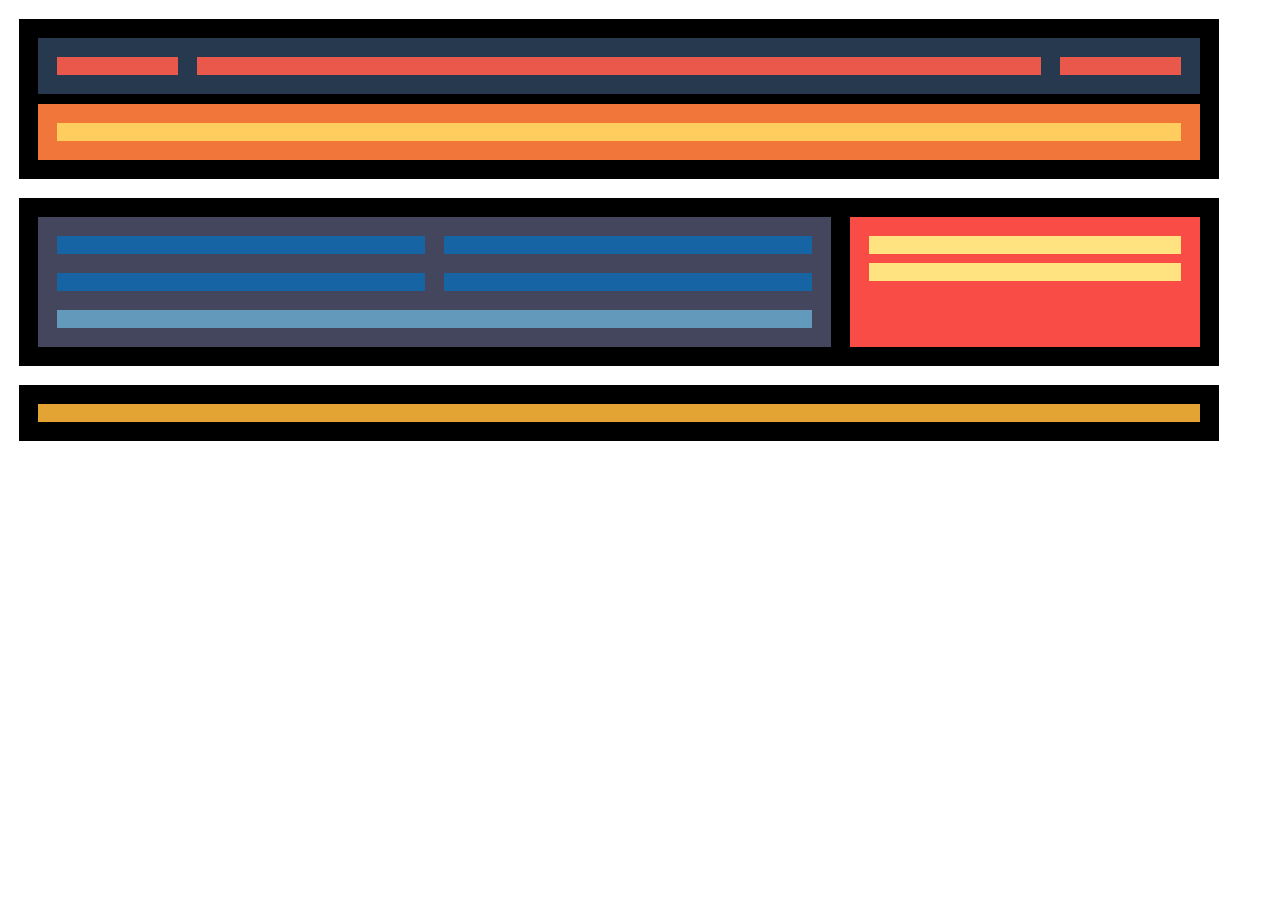
<file: nivel1/index.html>
<!DOCTYPE html>
<html lang="en">
	<head>
		<meta charset="UTF-8" />
		<meta http-equiv="X-UA-Compatible" content="IE=edge" />
		<meta name="viewport" content="width=device-width, initial-scale=1.0" />
		<!-- fontawesome -->
		<link
			rel="stylesheet"
			href="https://pro.fontawesome.com/releases/v5.10.0/css/all.css"
			integrity="sha384-AYmEC3Yw5cVb3ZcuHtOA93w35dYTsvhLPVnYs9eStHfGJvOvKxVfELGroGkvsg+p"
			crossorigin="anonymous"
		/>
		<!-- custom css -->
		<link rel="stylesheet" href="styles/main.css" />
		<title>Itinerario React - Sprint1 - Ex1</title>
	</head>
	<body>
		<div class="container">
			<header class="header">
				<nav class="nav-bar">
					<div class="logo"></div>
					<div class="search"></div>
					<div class="menu"></div>
				</nav>
				<div class="hero-container"><div class="hero"></div></div>
			</header>
			<div class="main-container">
				<main class="main">
					<article class="main-article"></article>
					<article class="main-article"></article>
					<article class="main-article"></article>
					<article class="main-article"></article>
					<article class="last-main-article"></article>
				</main>
				<aside class="aside">
					<article class="aside-article"></article>
					<article class="aside-article"></article>
				</aside>
			</div>
			<footer class="footer">
				<div class="footer-container"></div>
			</footer>
		</div>
	</body>
</html>
</file>
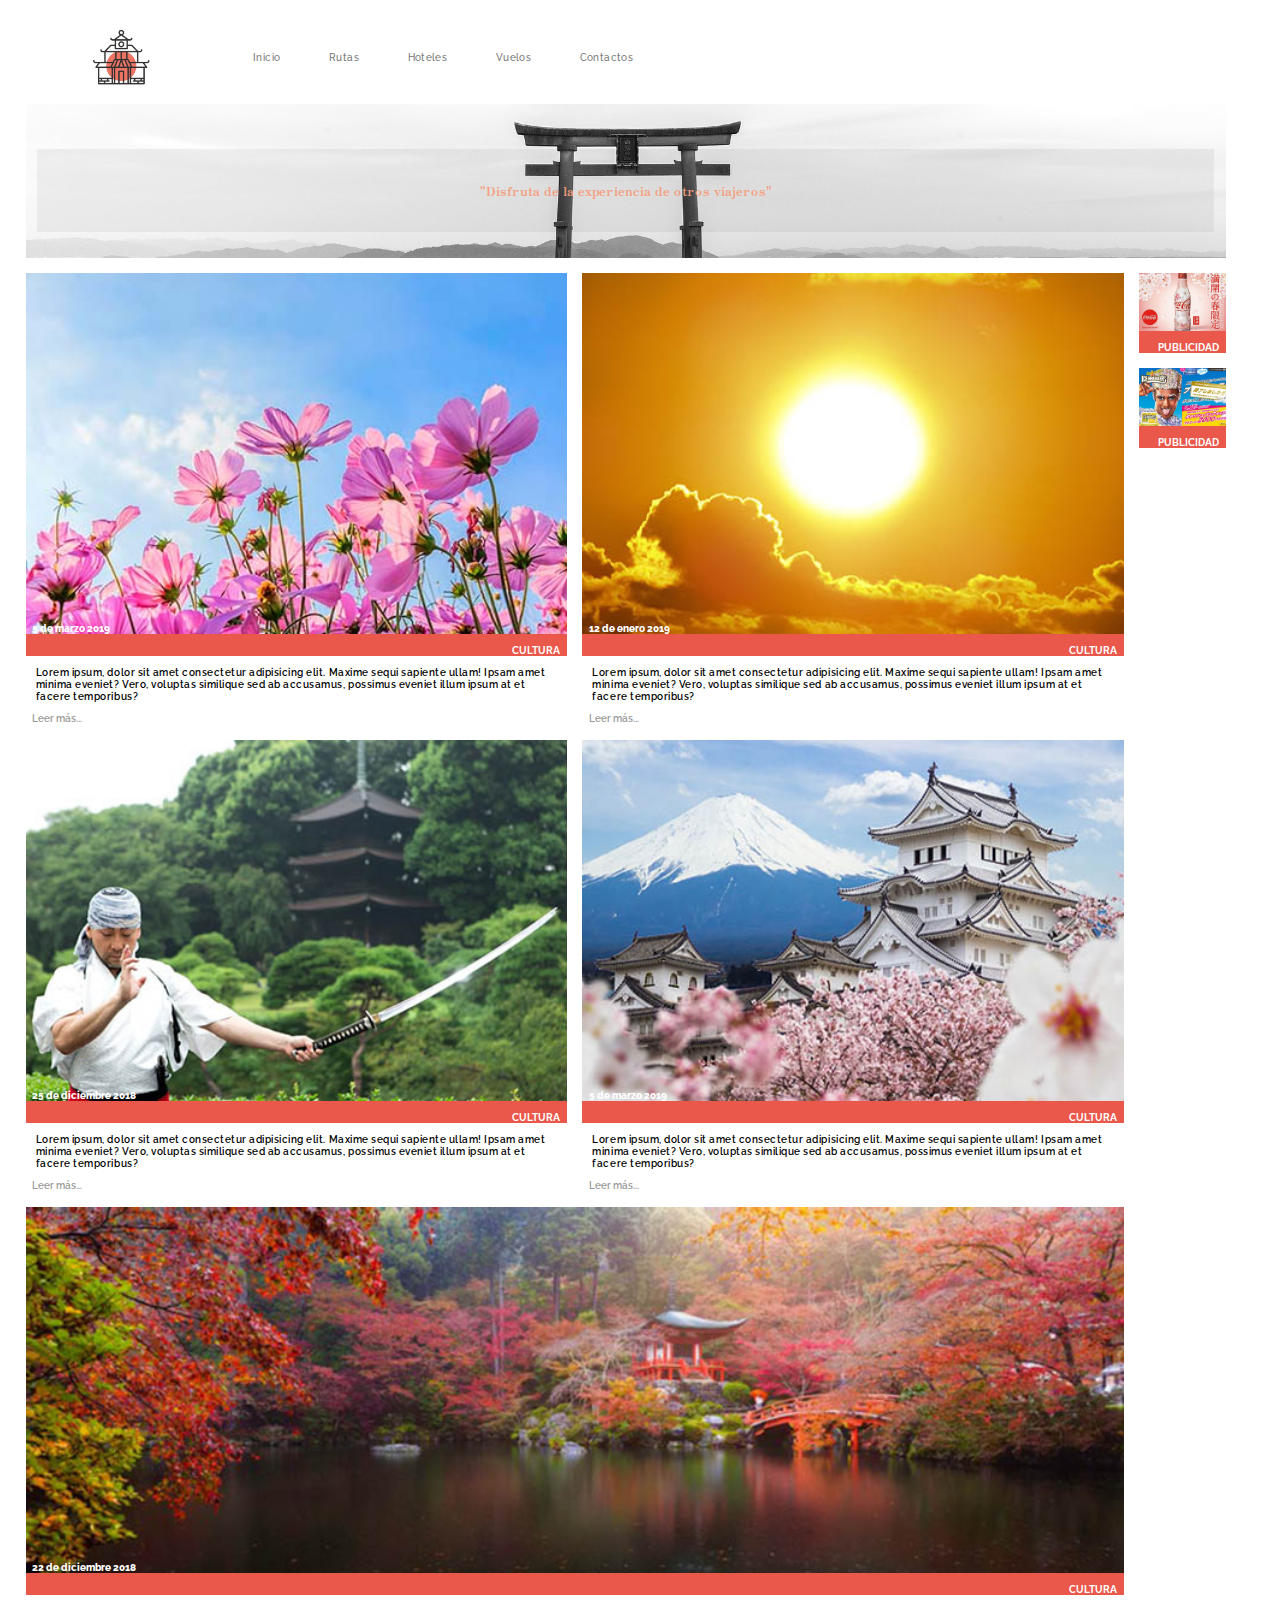
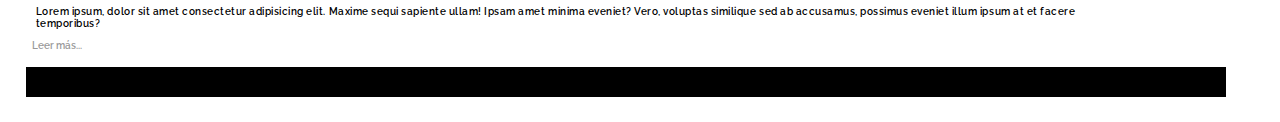
<file: nivel2/index.html>
<!DOCTYPE html>
<html lang="en">
	<head>
		<meta charset="UTF-8" />
		<meta http-equiv="X-UA-Compatible" content="IE=edge" />
		<meta name="viewport" content="width=device-width, initial-scale=1.0" />
		<!-- fontawesome -->
		<link
			rel="stylesheet"
			href="https://cdnjs.cloudflare.com/ajax/libs/font-awesome/6.0.0-beta2/css/all.min.css"
			integrity="sha512-YWzhKL2whUzgiheMoBFwW8CKV4qpHQAEuvilg9FAn5VJUDwKZZxkJNuGM4XkWuk94WCrrwslk8yWNGmY1EduTA=="
			crossorigin="anonymous"
			referrerpolicy="no-referrer"
		/>
		<!-- Google Fonts - Raleway -->
		<link rel="preconnect" href="https://fonts.googleapis.com" />
		<link rel="preconnect" href="https://fonts.gstatic.com" crossorigin />
		<link
			href="https://fonts.googleapis.com/css2?family=Raleway:wght@200;400;600;700&display=swap"
			rel="stylesheet"
		/>

		<!-- Google Fonts - Zen antique soft -->
		<link rel="preconnect" href="https://fonts.googleapis.com" />
		<link rel="preconnect" href="https://fonts.gstatic.com" crossorigin />
		<link
			href="https://fonts.googleapis.com/css2?family=Zen+Antique+Soft&display=swap"
			rel="stylesheet"
		/>
		<!-- custom css -->
		<link rel="stylesheet" href="styles/main.css" />
		<title>Itinerario React - Sprint1 - Ex1</title>
	</head>
	<body>
		<div class="container">
			<header class="header">
				<nav class="nav-bar">
					<div class="logo-container">
						<a href="#"
							><img class="logo" src="images/logo.png" alt="logo"
						/></a>
					</div>
					<ul class="menu">
						<li class="ul-item">
							<a href="#"><em class="fa-solid fa-house"></em>Inicio</a>
						</li>
						<li class="ul-item">
							<a href="#"><em class="fas fa-route"></em>Rutas</a>
						</li>
						<li class="ul-item">
							<a href="#"><em class="fas fa-concierge-bell"></em>Hoteles</a>
						</li>
						<li class="ul-item">
							<a href="#"><em class="fas fa-plane"></em>Vuelos</a>
						</li>
						<li class="ul-item">
							<a href="#"><em class="far fa-envelope"></em>Contactos</a>
						</li>
					</ul>
					<div class="social-media">
						<ul>
							<li>
								<a href="#"><em class="fab fa-facebook-f"></em></a>
							</li>
							<li>
								<a href="#"><em class="fab fa-twitter"></em></a>
							</li>
						</ul>
					</div>
				</nav>

				<div class="hero-container">
					<div class="hero-background">
						<p class="hero-text">
							"Disfruta de la experiencia de otros viajeros"
						</p>
					</div>
				</div>
			</header>
			<div class="container2">
				<main class="main">
					<article class="main-article">
						<figure>
							<img class="article-img" src="images/flowers.jpg" alt="flowers" />
							<figcaption class="text-over-img">5 de marzo 2019</figcaption>
						</figure>

						<div class="article-title">
							<h3>Cultura</h3>
						</div>
						<p class="article-paragraph">
							Lorem ipsum, dolor sit amet consectetur adipisicing elit. Maxime
							sequi sapiente ullam! Ipsam amet minima eveniet? Vero, voluptas
							similique sed ab accusamus, possimus eveniet illum ipsum at et
							facere temporibus?
						</p>
						<a class="leer-mas" href="#">Leer más...</a>
					</article>

					<article class="main-article">
						<figure>
							<img class="article-img" src="images/sun.jpg" alt="sun" />
							<figcaption class="text-over-img">12 de enero 2019</figcaption>
						</figure>

						<div class="article-title">
							<h3>Cultura</h3>
						</div>
						<p class="article-paragraph">
							Lorem ipsum, dolor sit amet consectetur adipisicing elit. Maxime
							sequi sapiente ullam! Ipsam amet minima eveniet? Vero, voluptas
							similique sed ab accusamus, possimus eveniet illum ipsum at et
							facere temporibus?
						</p>
						<a class="leer-mas" href="#">Leer más...</a>
					</article>
					<article class="main-article">
						<figure>
							<img class="article-img" src="images/samurai.jpg" alt="samurai" />
							<figcaption class="text-over-img">
								25 de diciembre 2018
							</figcaption>
						</figure>

						<div class="article-title">
							<h3>Cultura</h3>
						</div>
						<p class="article-paragraph">
							Lorem ipsum, dolor sit amet consectetur adipisicing elit. Maxime
							sequi sapiente ullam! Ipsam amet minima eveniet? Vero, voluptas
							similique sed ab accusamus, possimus eveniet illum ipsum at et
							facere temporibus?
						</p>
						<a class="leer-mas" href="#">Leer más...</a>
					</article>
					<article class="main-article">
						<figure>
							<img class="article-img" src="images/temple.jpg" alt="temple" />
							<figcaption class="text-over-img">5 de marzo 2019</figcaption>
						</figure>

						<div class="article-title">
							<h3>Cultura</h3>
						</div>
						<p class="article-paragraph">
							Lorem ipsum, dolor sit amet consectetur adipisicing elit. Maxime
							sequi sapiente ullam! Ipsam amet minima eveniet? Vero, voluptas
							similique sed ab accusamus, possimus eveniet illum ipsum at et
							facere temporibus?
						</p>
						<a class="leer-mas" href="#">Leer más...</a>
					</article>

					<article class="last-main-article">
						<figure>
							<img
								class="article-img"
								src="images/panoramic.jpg"
								alt="panoramic"
							/>
							<figcaption class="text-over-img">
								22 de diciembre 2018
							</figcaption>
						</figure>

						<div class="article-title">
							<h3>Cultura</h3>
						</div>
						<p class="article-paragraph">
							Lorem ipsum, dolor sit amet consectetur adipisicing elit. Maxime
							sequi sapiente ullam! Ipsam amet minima eveniet? Vero, voluptas
							similique sed ab accusamus, possimus eveniet illum ipsum at et
							facere temporibus?
						</p>
						<a class="leer-mas" href="#">Leer más...</a>
					</article>
				</main>
				<aside class="aside">
					<article class="aside-article">
						<figure>
							<img
								class="article-img"
								src="images/publicidad1.jpg"
								alt="publicidad"
							/>
						</figure>

						<div class="article-title">
							<h3>Publicidad</h3>
						</div>
					</article>

					<article class="aside-article">
						<figure>
							<img
								class="article-img"
								src="images/publicidad2.jpg"
								alt="publicidad"
							/>
						</figure>

						<div class="article-title">
							<h3>Publicidad</h3>
						</div>
					</article>
				</aside>
			</div>
			<footer class="footer">
				<div class="footer-container"></div>
			</footer>
		</div>
	</body>
</html>
</file>
<file: nivel1/styles/main.css>
:root {
	/* header */
	--container-back-color:#ffffff;
	--header-color: #000000;
	--nav-bar-color: #27394e;
	--navbar-menu-color: #ea584b;
	--hero-container-color: #f0763a;
	--hero-color: #ffcc5e;

	/* main */
	--container-color: #000;
	--main-color: #44465e;
	--main-article-color: #1664a4;
	--main-last-article-color: #6399bb;

	/* aside */
	--aside-color: #f94c47;
	--aside-article: #ffe380;

	/* footer */
	--footer-color: #000;
	--footer-container-color: #e4a434;

	/* TABLET */
	--tablet-container-color: #fff734;
}

/* body */
body{
	margin: 0;
	padding: 0;
}

/* container */
.container {
	max-width: 1200px;
	background-color: var(--container-back-color);
	border: 1.2rem solid var(--container-back-color);
	display: flex;
	flex-flow: column nowrap;
	gap: 1.2rem;
}

/* header */

.header {
	background-color: var(--header-color);
	border: 1.2rem solid var(--header-color);
	display: flex;
	flex-flow: column nowrap;
	gap: .6rem;
}

/* nav bar */

.nav-bar {
	background-color: var(--nav-bar-color);
	border: 1.2rem solid var(--nav-bar-color);
	display: flex;
	flex-flow: row nowrap;
	gap: 1.2rem;
	flex: 1 1 auto;
}

/* nav-bar menu */

.logo,
.search,
.menu {
	background-color: var(--navbar-menu-color);
	border: .6rem solid var(--navbar-menu-color);
}

.logo {
	flex: 1 1 auto;
}

.search {
	flex: 8 8 auto;
}

.menu {
	flex: 1 1 auto;
}

/* hero */

.hero-container {
	background-color: var(--hero-container-color);
	border: 1.2rem solid var(--hero-container-color);
	flex: 1 1 auto;
}

.hero {
	border: 0.6rem solid var(--hero-color);
	background-color: var(--hero-color);
}

/* container */

.main-container {
	display: flex;
	background-color: var(--container-color);
	border: 1.2rem solid var(--container-color);
	gap: 1.2rem;
}

/* main */

.main {
	background-color: var(--main-color);
	border: 1.2rem solid var(--main-color);
	flex: 2 2 auto;
	display: flex;
	flex-flow: row wrap;
	gap: 1.2rem;
}

/* main article */

.main-article {
	background-color: var(--main-article-color);
	border: 0.6rem solid var(--main-article-color);
	flex: 1 1 40%;
}

.last-main-article {
	background-color: var(--main-last-article-color);
	border: 0.6rem solid var(--main-last-article-color);
	flex: 1 1 100%;
}

/* aside */

.aside {
	background-color: var(--aside-color);
	border: 1.2rem solid var(--aside-color);
	flex: 1 1 auto;
	display: flex;
	flex-flow: column nowrap;
	gap: .6rem;
}

/* aside article */

.aside-article {
	background-color: var(--aside-article);
	border: 0.6rem solid var(--aside-article);
}

/* footer */

.footer {
	background-color: var(--footer-color);
	border: 1.2rem solid var(--footer-color);
}

.footer-container {
	background-color: var(--footer-container-color);
	border: 0.6rem solid var(--footer-container-color);
}

/* Media Queries */

@media screen and (max-width: 40rem) {
	.main-container {
		background-color: var(--tablet-container-color);
		border: 1.2rem solid var(--tablet-container-color);
		flex-flow: column nowrap;
	}
}

@media screen and (max-width: 25rem) {
	.nav-bar {
		flex-flow: column nowrap;
	}

	.main {
		flex-flow: column nowrap;
	}
}
</file>
<file: nivel2/styles/main.css>
:root {
	/* header */
	--header-color: #000;
	--nav-bar-color: #27394e;
	--navbar-menu-color: #ea584b;
	--hero-container-color: #f0763a;
	--hero-color: #ffcc5e;
	--menu-hover-color: #ea584b;

	/* main */
	--container-color: #000;
	--main-color: #44465e;
	--main-article-color: #1664a4;
	--main-last-article-color: #6399bb;
	--main-article-h3-color: #ea584b;

	/* aside */
	--aside-color: #f94c47;
	--aside-article: #ffe380;

	/* footer */
	--footer-color: #000;
	--footer-container-color: #e4a434;

	/* TABLET */
	--tablet-container-color: #fff734;

	/* text */
	--nav-bar-text-color: #757575;
	--hero-text-color:#f59c7b;

	/* Fonts */

	--raleway-font: 'Raleway', sans-serif;
	--zenAntiqueSoft-font: 'Zen Antique Soft', serif;
}

* {
	padding: 0;
	margin: 0;
	border: 0;
	font-size: 0.8rem;
}

body {
	box-sizing: border-box;
	font-family: var(--raleway-font);
}

a {
	text-decoration: none;
	color: unset;
}

/* container */
.container {
	display: flex;
	flex-flow: column nowrap;
	gap: 1.2rem;
	margin: 2rem;
	max-width: 1200px;
}

/* header */

.header {
	display: flex;
	flex-flow: column nowrap;
	gap: 1.2rem;
}

/* nav bar */

.nav-bar {
	display: flex;
	align-items: center;
	flex-flow: row nowrap;
	gap: 1.2rem;
	flex: 1 1 auto;
	color: var(--nav-bar-text-color);
	font-size: 0.8rem;
	font-weight: 500;
	letter-spacing: 0.03rem;
}

/* nav-bar menu */

.logo-container {
	flex: 2 2 auto;
	display: flex;
	justify-content: center;
}

.logo {
	width: 5rem;
}

.logo:hover {
	cursor: pointer;
}

.menu {
	flex: 8 8 auto;
	display: flex;
	flex-flow: row nowrap;
	justify-content: flex-start;
	column-gap: 2rem;
	list-style: none;
}

.menu li em {
	margin: 0 0.7rem;
}

.menu li {
	padding: 0.2rem;
}

.menu li:hover {
	cursor: pointer;
	color: var(--menu-hover-color);
}

.social-media {
	flex: 1 1 auto;
}

.social-media ul {
	list-style: none;
	display: flex;
	flex-flow: column nowrap;
	gap: 2rem;
}

.social-media ul li:hover {
	cursor: pointer;
	color: var(--menu-hover-color);
}

/* hero */

.hero-container {
	flex: 1 1 auto;
	background-image: url('../images/hero-banner.jpg');
	background-attachment: scroll;
	background-clip: border-box;
	background-color: white;
	background-origin: border-box;
	background-repeat: no-repeat;
	background-size: cover;
	background-position: 0 58%;
}

.hero-background {
	height: 12rem;
	flex: 1 1 auto;
	display: flex;
	justify-content: center;
	align-items: flex-end;
}

.hero-text {
	background-color: rgba(0, 0, 0, 0.05);
	color: var(--hero-text-color);
	font-family: var(--zenAntiqueSoft-font);
	width: 89rem;
	padding: 2.5rem 1.5rem;
	margin-bottom: 2rem;
	font-size: 1rem;
	text-align: center;
}

/* container */

.container2 {
	display: flex;
	flex-flow: row nowrap;
	gap: 1.2rem;
}

/* main */

.main {
	flex: 1 1 auto;
	display: flex;
	flex-flow: row wrap;
	gap: 1.2rem;
}

/* main article */

.main-article {
	flex: 1 1 40%;
	display: flex;
	flex-flow: column nowrap;
}

.main-article figure {
	position: relative;
}
.last-main-article figure {
	position: relative;
}
.text-over-img {
	margin: 0 0.5rem;
	position: absolute;
	font-weight: 800;
	left: 0;
	bottom: 0;
	color: #fff;
}

.main-article figure img {
	width: 100%;
	display: block;
}
.last-main-article img {
	width: 100%;
	display: block;
}

.article-title {
	background-color: var(--main-article-h3-color);
}

.article-title h3 {
	color: #fff;
	text-transform: uppercase;
	align-self: flex-end;
	justify-self: flex-end;
	margin: 0 0.5rem;
	font-weight: 700;
	padding-top: 0.8rem;
}

.article-paragraph {
	padding: 0.8rem;
	font-weight: 600;
	letter-spacing: 0.04rem;
}

.last-main-article {
	flex: 1 1 100%;
	display: flex;
	flex-flow: column nowrap;
}

.leer-mas {
	margin: 0 0.5rem;
	color: #999;
	font-weight: 600;
}

/* aside */

.aside {
	flex: 1 1 auto;
	display: flex;
	flex-flow: column nowrap;
	gap: 1.2rem;
}

/* aside article */

.aside-article figure img {
	width: 100%;
	display: block;
}

/* footer */

.footer {
	background-color: var(--footer-color);
	border: 1.2rem solid var(--footer-color);
}

.footer-container {
	background-color: var(--footer-color);
}

/* tablet screen */

@media screen and (max-width: 40rem) {
	html {
		font-size: 1.1rem;
	}

	.hero-text {
		font-size: 1.3rem;
		padding: 1rem;
	}

	.nav-bar {
		flex-flow: column wrap;
	}

	.container2 {
		flex-flow: column nowrap;
	}

	.menu {
		flex-flow: column nowrap;
	}

	.menu li {
		text-align: center;
	}

	.menu li em {
		margin: 0 0.7rem;
	}

	.social-media ul {
		flex-flow: row nowrap;
	}
}

/* mobil screen */

@media screen and (max-width: 30rem) {
	html {
		font-size: 1.2rem;
	}

	.menu {
		flex-flow: column nowrap;
	}

	.hero-background {
		height: 12rem;
		display: flex;
		justify-content: center;
		align-items: flex-end;
	}
	.hero-text {
		font-size: 1.2rem;
		padding: 0.5rem;
	}

	.nav-bar {
		flex-flow: column nowrap;
	}

	.main {
		flex-flow: column nowrap;
	}
}
</file>
